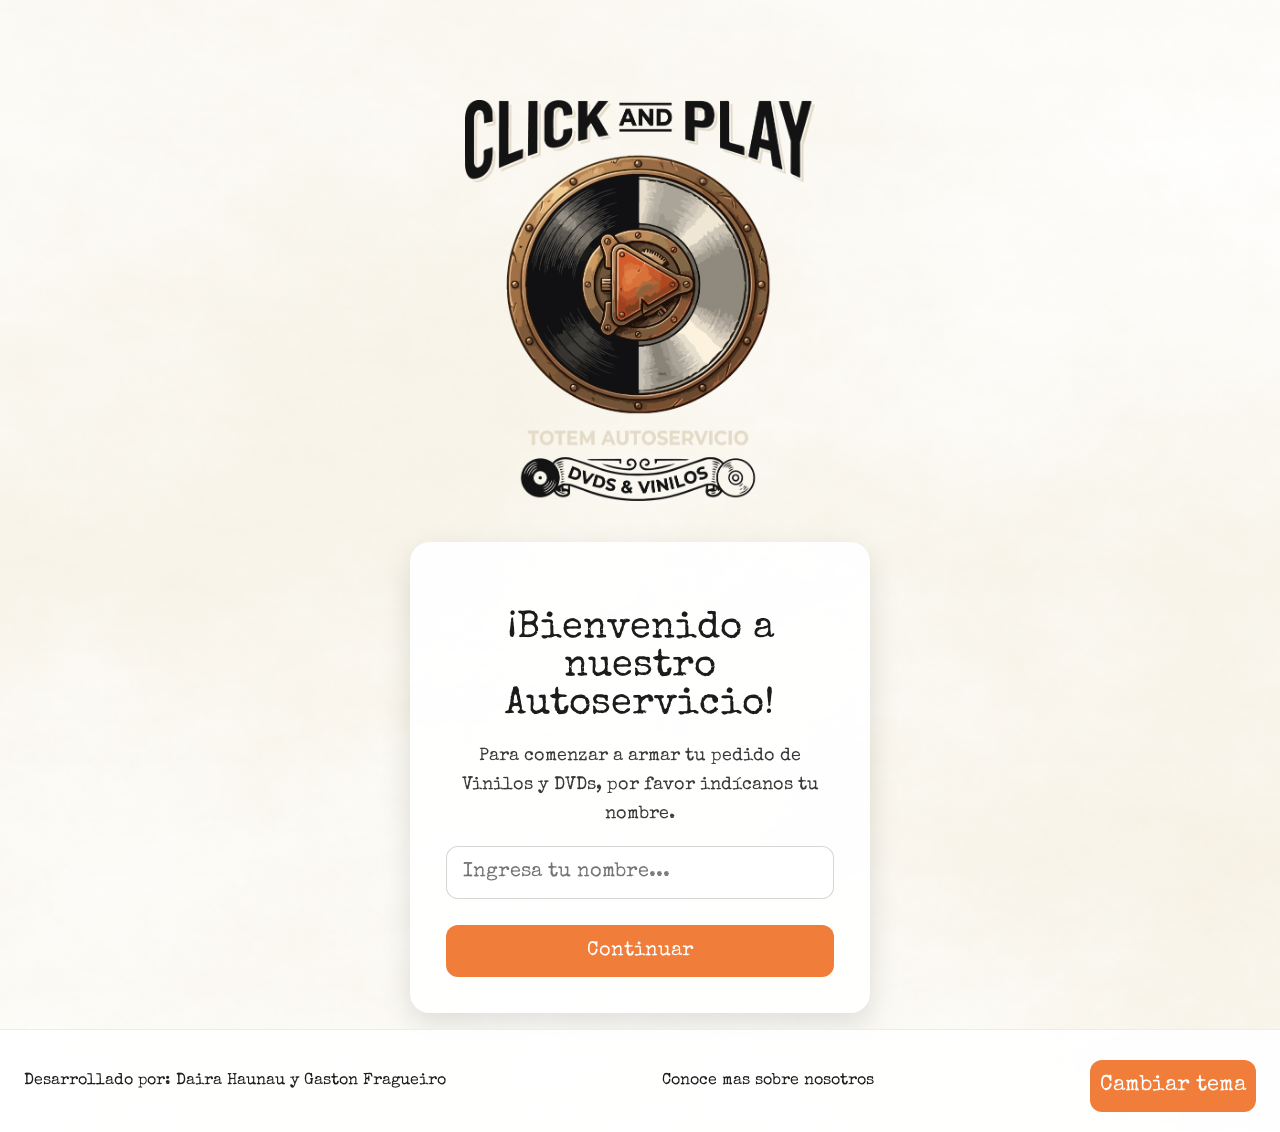
<file: index.html>
<!DOCTYPE html>
    <html lang="es">
    <head>
        <meta charset="UTF-8">
        <meta name="viewport" content="width=device-width, initial-scale=1.0">
        <title>Click N' Play - Bienvenida</title>
        <link rel="stylesheet" href="css/styles.css">
        <link rel="icon" href="assets/img/favicon.png" type="image/x-icon">
        <link rel="preconnect" href="https://fonts.googleapis.com">
        <link rel="preconnect" href="https://fonts.gstatic.com" crossorigin>
        <link href="https://fonts.googleapis.com/css2?family=Special+Elite&display=swap" rel="stylesheet">
    </head>
    <body class="home">
        <header class="header-index">
            <div class="contenedor-logo-index">
                <img src="assets/img/pruebalogo.png" alt="Logo" id="logo-index">
            </div>
            
        </header>

        <main class="contenedor-centrado">
            <section class="bienvenida">
                <h1>¡Bienvenido a nuestro Autoservicio!</h1>
                <p class="ingreso-nombre">Para comenzar a armar tu pedido de Vinilos y DVDs, por favor indícanos tu nombre.</p>
                
                <form id="formulario-bienvenida">
                    <input type="text" id="cliente-nombre" placeholder="Ingresa tu nombre..." required>
                    <button type="submit" id="btn-continuar">Continuar</button>
                </form>
            </section>
        </main>

        <footer>
            <p>Desarrollado por: Daira Haunau y Gaston Fragueiro </p>
            <a href="https://clickandplay.taplink.site">Conoce mas sobre nosotros</a>
            <button id="theme-toggle">Cambiar tema</button>
        </footer>

        <!-- conexion con js -->
        <script src="js/tema.js"></script>
        <script src="js/index.js"></script>
    </body>
    </html>
</file>
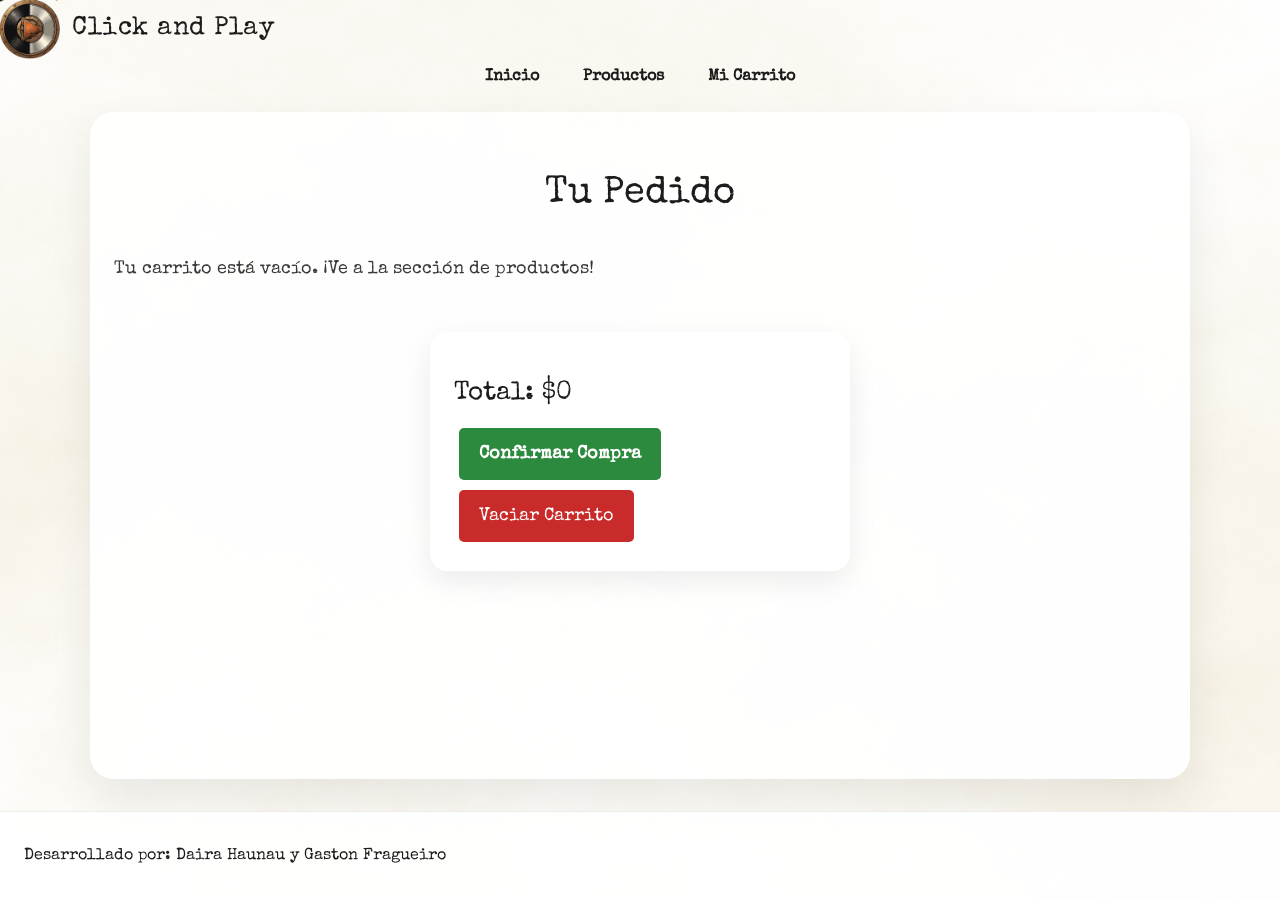
<file: carrito.html>
<!DOCTYPE html>
<html lang="es">
<head>
    <meta charset="UTF-8">
    <meta name="viewport" content="width=device-width, initial-scale=1.0">
    <title>Click and Play - Mi Carrito</title>
    <link rel="stylesheet" href="./css/styles.css">
    <link rel="icon" href="./assets/img/favicon.png" type="image/x-icon">
    <link href="https://fonts.googleapis.com/css2?family=Special+Elite&display=swap" rel="stylesheet">
</head>
<body>
    <header>
        <div class="logo-container">
            <img src="./assets/img/logoheader.png" alt="Logo Click and Play" id="logo" width="50">
            <h1>Click and Play</h1>
        </div>
        <nav>
            <a href="index.html">Inicio</a>
            <a href="productos.html">Productos</a>
            <a href="carrito.html">Mi Carrito</a>
            
        </nav>
    </header>

    <main class="contenedor-principal">
        <h2>Tu Pedido</h2>
        
        <section id="contenedor-carrito">
            <!-- los items se inyectan aca -->
        </section>

        <section class="resumen-compra">
            <h3>Total: $<span id="precio-total">0</span></h3>
            <button onclick="confirmarCompra()" class="btn-confirmar">Confirmar Compra</button>
            <button onclick="vaciarCarrito()" class="btn-vaciar">Vaciar Carrito</button>
        </section>
    </main>

    <footer>
        <p>Desarrollado por: Daira Haunau y Gaston Fragueiro</p>
    </footer>

    <div id="modal-confirmacion" style="display: none; position: fixed; top: 0; left: 0; width: 100%; height: 100%; background: rgba(0,0,0,0.6); z-index: 9999; justify-content: center; align-items: center;">
        <div style="background: white; padding: 30px; border-radius: 10px; text-align: center; max-width: 400px; width: 90%; box-shadow: 0 4px 15px rgba(0,0,0,0.3); font-family: sans-serif;">
            <h3 style="margin-top: 0; color: #333;">Confirmar Compra</h3>
            <p style="color: #666;">¿ Confirmar y finalizar la compra en Click and Play?</p>
            <div style="margin-top: 25px; display: flex; justify-content: space-around;">
                <button id="btn-modal-si" style="padding: 10px 25px; background: #28a745; color: white; border: none; border-radius: 5px; cursor: pointer; font-weight: bold;">Sí, comprar</button>
                <button id="btn-modal-no" style="padding: 10px 25px; background: #dc3545; color: white; border: none; border-radius: 5px; cursor: pointer; font-weight: bold;">Cancelar</button>
            </div>
        </div>
    </div>
    
    <script src="js/tema.js"></script>
    <script src="js/carrito.js"></script>
</body>
</html>
</file>
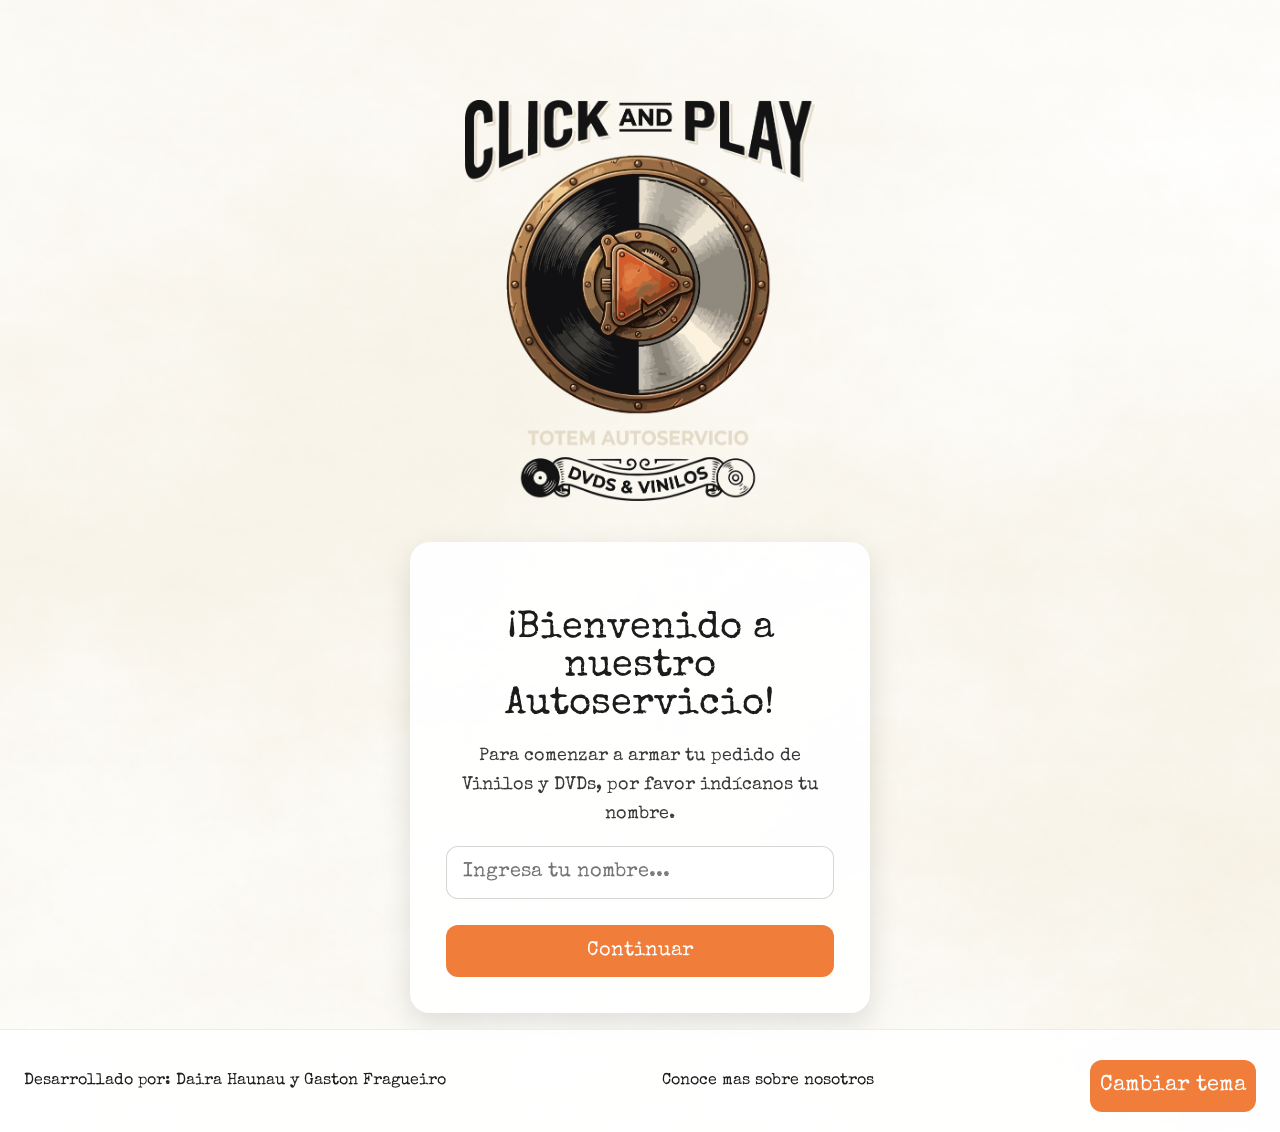
<file: productos.html>
<!DOCTYPE html>
<html lang="es">
<head>
    <meta charset="UTF-8">
    <meta name="viewport" content="width=device-width, initial-scale=1.0">
    <title>Click and Play - Productos</title>
    <link rel="stylesheet" href="./css/styles.css">
    <link rel="icon" href="./assets/img/favicon.png" type="image/x-icon">
    <link href="https://fonts.googleapis.com/css2?family=Special+Elite&display=swap" rel="stylesheet">
</head>
<body>
    <header class="header-paginas">
        <div class="logo-container">
            <img src="./assets/img/logoheader.png" alt="Logo Click and Play" id="logo" width="50">
            <h1>Click and Play</h1>
        </div>
        <nav>
            <a href="index.html">Inicio</a>
            <a href="productos.html">Productos</a>
            <a href="carrito.html">Mi Carrito (<span id="contador-carrito">0</span>)</a>
            <button id="theme-toggle">Cambiar tema</button>
        </nav>
    </header>

    <main class="contenedor-principal">
        <h2>Catálogo de Vinilos y DVDs</h2>
        
        <div class="filtros-categorias">
            <button onclick="filtrarCategoria('TODOS')">Todos</button>
            <button onclick="filtrarCategoria('VINILO')">Vinilos</button>
            <button onclick="filtrarCategoria('DVD')">DVDs</button>
        </div>

        <!-- aca se inyenctan los productos con js -->
        <section id="contenedor-productos" class="grilla-productos">
            <p>Cargando catálogo...</p>
        </section>
    </main>


    <footer>
        <p>Desarrollado por: Daira Haunau y Gaston Fragueiro </p>
        <a href="https://clickandplay.taplink.site">Conoce mas sobre nosotros</a>
    </footer>

    <script src="js/tema.js"></script>
    <script src="js/productos.js"></script>
</body>
</html>
</file>
<file: css/styles.css>
*{
    padding: 0;
    box-sizing: border-box;
    font-family: "Special Elite", system-ui;
    font-weight: 400;
    font-style: normal;
}

:root {
  --bg: #f3e0c2;
  --bg-surface: rgba(255,255,255,0.95);
  --surface-shadow: 0 20px 45px rgba(0, 0, 0, 0.12);
  --text: #1c1c1c;
  --muted: #393939;
  --header-bg: rgba(255,255,255,0.95);
  --button-bg: #f17d3a;
  --button-hover: #6f3324;
  --button-text: #ffffff;
  --input-bg: #ffffff;
  --input-border: rgba(28,28,28,0.18);
  --bg-image: linear-gradient(rgba(255,255,255,0.80), rgba(255,255,255,0.72)), url("../assets/img/background.jpg");
}

body {
    margin: 0;
    min-height: 100vh;
    display: flex;
    flex-direction: column;
    background-color: var(--bg);
    color: var(--text);
    background-image: var(--bg-image);
    background-size: cover;
    background-position: center;
}

body.dark {
  --bg: #121212;
  --bg-surface: rgba(24, 24, 24, 0.95);
  --surface-shadow: 0 20px 45px rgba(255, 255, 255, 0.18);
  --text: #fffefe;
  --muted: #d0d0d0;
  --header-bg: rgba(75, 75, 75, 0.95);
  --button-bg: #4f8af4;
  --button-hover: #3b6fd4;
  --button-text: #ffffff;
  --input-bg: #1a1a1a;
  --input-border: rgba(255,255,255,0.12);
  --bg-image: linear-gradient(rgba(0,0,0,0.72), rgba(0,0,0,0.82)), url("../assets/img/background.jpg");
}

.header-paginas,
.contenedor-principal,
.contenedor-centrado {
  background-color: var(--bg-surface);
}

.bienvenida p,
.contenedor-principal p {
  color: var(--muted);
}

section {
    width: 100%;
}

.header-paginas{
    width: 100%;
    padding: 1rem 1.25rem;
    display: flex;
    justify-content: space-between;
    align-items: center;
    gap: 1rem;
    background-color: var(--header-bg);
    box-shadow: 0 2px 12px rgba(0,0,0,0.08);
    position: sticky;
    top: 0;
    z-index: 10;
}

.contenedor-logo-index{
    display: flex;
    justify-content: center;
    align-items: center;
}

#logo-index{
    margin: 25px;
    margin-top: 100px;
    width: 350px;
    min-width: 50px;
    animation: flotar 3s ease-in-out infinite alternate;
}


.logo-container{
    display: flex;
    justify-content: flex-start;
    align-items: center;
    gap: 0.75rem;
    flex-wrap: wrap;
}

@keyframes flotar {
    0% {
        transform: translateY(0px); /* posicion inicial */
    }
    100% {
        transform: translateY(-20px); /* sube 20 px hacia arriba */
    }
}

header h1 {
    margin: 0;
    font-size: clamp(1.2rem, 2vw, 1.6rem);
    letter-spacing: 0.02em;
}

header .logo-container #logo {
    margin: 0;
    width: min(80px, 10vw);
    min-width: 60px;
    max-width: 50px;
}

body.home header .logo-container #logo {
    width: min(320px, 50vw);
    min-width: 180px;
}

nav {
    display: flex;
    flex-wrap: wrap;
    align-items: center;
    gap: 0.75rem;
    justify-content: center;
}

nav a {
    color: var(--text);
    text-decoration: none;
    font-weight: 600;
    padding: 0.65rem 1rem;
    border-radius: 999px;
    transition: background 0.2s ease, transform 0.2s ease;
}

nav a:hover {
    text-decoration: underline;
}

main {
    flex: 1;
    display: flex;
    flex-direction: column;
    align-items: center;
    padding: 2rem 1rem 3rem;
}

.contenedor-principal {
    width: min(1100px, 100%);
    margin: 1rem auto 2rem;
    padding: 2rem 1.5rem;
    background-color: var(--bg-surface);
    border-radius: 24px;
    box-shadow: 0px 20px 45px rgba(0, 0, 0, 0.08);
}

.contenedor-centrado{
    background-color: var(--bg-surface);
    display: flex;
    justify-content: center;
    align-items: center;
    border-radius: 20px;
    box-shadow: 0px 10px 30px rgba(0, 0, 0, 0.12);
    width: 100%;
    max-width: 460px;
    padding: 2.25rem;
    margin: 1rem auto;
}

#logo{
    margin: 25px auto 20px;
    margin-top: clamp(30px, 8vw, 100px);
    width: min(350px, 85vw);
    min-width: 180px;
    height: auto;
}

#formulario-bienvenida, #nombreCliente{
    font-size: 22px;
}

.bienvenida h1,
.contenedor-principal h2 {
    font-size: clamp(2rem, 3vw, 2.6rem);
    margin-bottom: 0.75rem;
}

.bienvenida p,
.contenedor-principal p {
    font-size: clamp(1rem, 1.4vw, 1.15rem);
    line-height: 1.6;
    color: var(--muted);
}

.contenedor-principal h2 {
    text-align: center;
    margin-bottom: 1.5rem;
}

h1{
    text-align: center;
}

.ingreso-nombre{  
    text-align: center;
    font-size: 18px;
}

button{
    margin-top: 10px;
    padding: 10px;
    font-size: 22px;
    min-height: 52px;
    border: none;
    border-radius: 12px;
    background-color: var(--button-bg);
    color: var(--button-text);
    cursor: pointer;
    transition: transform 0.15s ease, box-shadow 0.15s ease, background-color 0.15s ease;
}

button:hover {
    background-color: var(--button-hover);
    transform: translateY(-1px);
}

button:active {
    transform: translateY(0);
}

input, button, textarea, select {
    font-family: inherit;
}

input {
    width: 100%;
    padding: 0.95rem 1rem;
    border: 1px solid var(--input-border);
    border-radius: 12px;
    background: var(--input-bg);
    color: var(--text);
    font-size: 1rem;
}

#formulario-bienvenida {
    display: flex;
    flex-direction: column;
    gap: 1rem;
    width: 100%;
}

#formulario-bienvenida input,
#formulario-bienvenida button {
    font-size: clamp(16px, 2.2vw, 20px);
    width: 100%;
}

footer {
    font-size: 16px;
    display: flex;
    justify-content: space-between;
    align-items: center;
    flex-wrap: wrap;
    gap: 10px;
    width: 100%;
    padding: 1.25rem 1.5rem;
    background-color: var(--bg-surface);
    border-top: 1px solid rgba(28,28,28,0.08);
}

footer a {
    text-decoration: none;
    color: var(--text);
}

/* =========================================
   PANTALLA DE PRODUCTOS
   ========================================= */
   
.filtros-categorias {
    display: flex;
    justify-content: center;
    gap: 15px;
    margin-bottom: 30px;
    flex-wrap: wrap;
}

.filtros-categorias button {
    background-color: var(--button-bg);
    color: white;
    border: none;
    padding: 0.95rem 1.35rem;
    font-size: 1rem;
    border-radius: 999px;
    cursor: pointer;
    transition: background-color 0.3s, transform 0.2s;
}

.filtros-categorias button:hover {
    background-color: var(--button-hover);
    transform: translateY(-1px);
}

.grilla-productos {
    display: grid;
    grid-template-columns: repeat(auto-fit, minmax(260px, 1fr));
    gap: 1.5rem;
    width: 100%;
}

.tarjeta-producto {
    background-color: var(--bg-surface);
    border-radius: 18px;
    padding: 1.5rem;
    box-shadow: var(--surface-shadow);
    display: flex;
    flex-direction: column;
    align-items: center;
    justify-content: space-between;
    text-align: center;
}

.tarjeta-producto img {
    width: 100%;
    max-width: 220px; 
    height: auto;
    border-radius: 12px;
    margin-bottom: 1rem;
}

.tarjeta-producto h3 {
    margin: 10px 0;
    font-size: clamp(1.2rem, 2vw, 1.5rem);
}

.tarjeta-producto p {
    color: var(--text);
    margin: 5px 0;
    font-size: 18px;
}

.tarjeta-producto button {
    margin-top: 15px;
    width: 100%;
    background-color: var(--button-bg); 
    color: white;
    border: none;
    padding: 12px;
    font-size: 18px;
    border-radius: 5px;
    cursor: pointer;
    font-family: inherit;
    font-weight: bold;
    transition: transform 0.1s;
}

.tarjeta-producto button:active {
    transform: scale(0.95); /* efecto click */
}

/* =========================================
   PANTALLA DEL CARRITO
   ========================================= */

#contenedor-carrito {
    display: flex;
    flex-direction: column;
    gap: 15px;
    margin-bottom: 30px;
}

.item-carrito {
    background-color:var(--bg);
    border-radius: 10px;
    padding: 15px 25px;
    display: flex;
    justify-content: space-between;
    align-items: center;
    box-shadow: 0px 2px 8px rgba(0, 0, 0, 0.15);
}

.controles-cantidad {
    display: flex;
    align-items: center;
    gap: 15px;
    font-size: 20px;
}

.controles-cantidad button {
    width:fit-content;
    height: 40px;
    font-size: 20px;
    font-weight: bold;
    border: none;
    border-radius: 5px;
    cursor: pointer;
    background-color: #F54927;
}


.resumen-compra {
    background-color: rgba(255, 255, 255, 0.96);
    color: #1c1c1c;
    padding: 1.5rem;
    border-radius: 18px;
    box-shadow: 0px 10px 30px rgba(0, 0, 0, 0.08);
    width: 100%;
    max-width: 420px;
}

.resumen-compra h3 {
    margin-bottom: 1rem;
    font-size: clamp(1.4rem, 2vw, 1.8rem);
}

.btn-confirmar, .btn-vaciar {
    padding: 12px 20px;
    font-size: 18px;
    border: none;
    border-radius: 5px;
    cursor: pointer;
    font-family: inherit;
    margin: 5px;
}

.btn-confirmar {
    background-color: #2b8a3e;
    color: white;
    font-weight: bold;
}

.btn-vaciar {
    background-color: #c92a2a; 
    color: white;
}

@media (max-width: 992px) {
    main {
        padding: 1.75rem 0.75rem 2.5rem;
    }

    .contenedor-principal {
        padding: 0 0.75rem;
    }

    .contenedor-centrado {
        max-width: 100%;
        padding: 1.75rem;
    }

    .filtros-categorias button {
        width: 100%;
        max-width: none;
    }

    .resumen-compra {
        width: 100%;
        max-width: 100%;
    }
}

@media (max-width: 768px) {
    header {
        padding: 1rem 0.85rem;
        flex-direction: column;
        align-items: flex-start;
    }

    nav {
        width: 100%;
        justify-content: flex-start;
    }

    .logo-container {
        width: 100%;
        justify-content: space-between;
    }

    .contenedor-centrado {
        padding: 1.25rem;
    }

    .tarjeta-producto {
        padding: 1.35rem;
    }

    .item-carrito {
        flex-direction: column;
        align-items: stretch;
        gap: 1rem;
    }

    .controles-cantidad {
        flex-wrap: wrap;
    }
}

@media (max-width: 480px) {
    body {
        background-attachment: scroll;
    }

    header {
        padding: 1rem 0.75rem;
    }

    nav a {
        padding: 0.75rem 1rem;
        font-size: 0.95rem;
    }

    #logo {
        width: min(220px, 70vw);
        min-width: 140px;
    }

    .contenedor-centrado {
        padding: 1rem;
        border-radius: 15px;
    }

    h1 {
        font-size: 1.45rem;
    }

    .ingreso-nombre {
        font-size: 15px;
    }

    footer {
        justify-content: center;
        text-align: center;
        padding: 1rem 1rem;
        font-size: 15px;
    }

    .tarjeta-producto h3 {
        font-size: 1.25rem;
    }

    .tarjeta-producto p {
        font-size: 0.95rem;
    }
}
</file>
